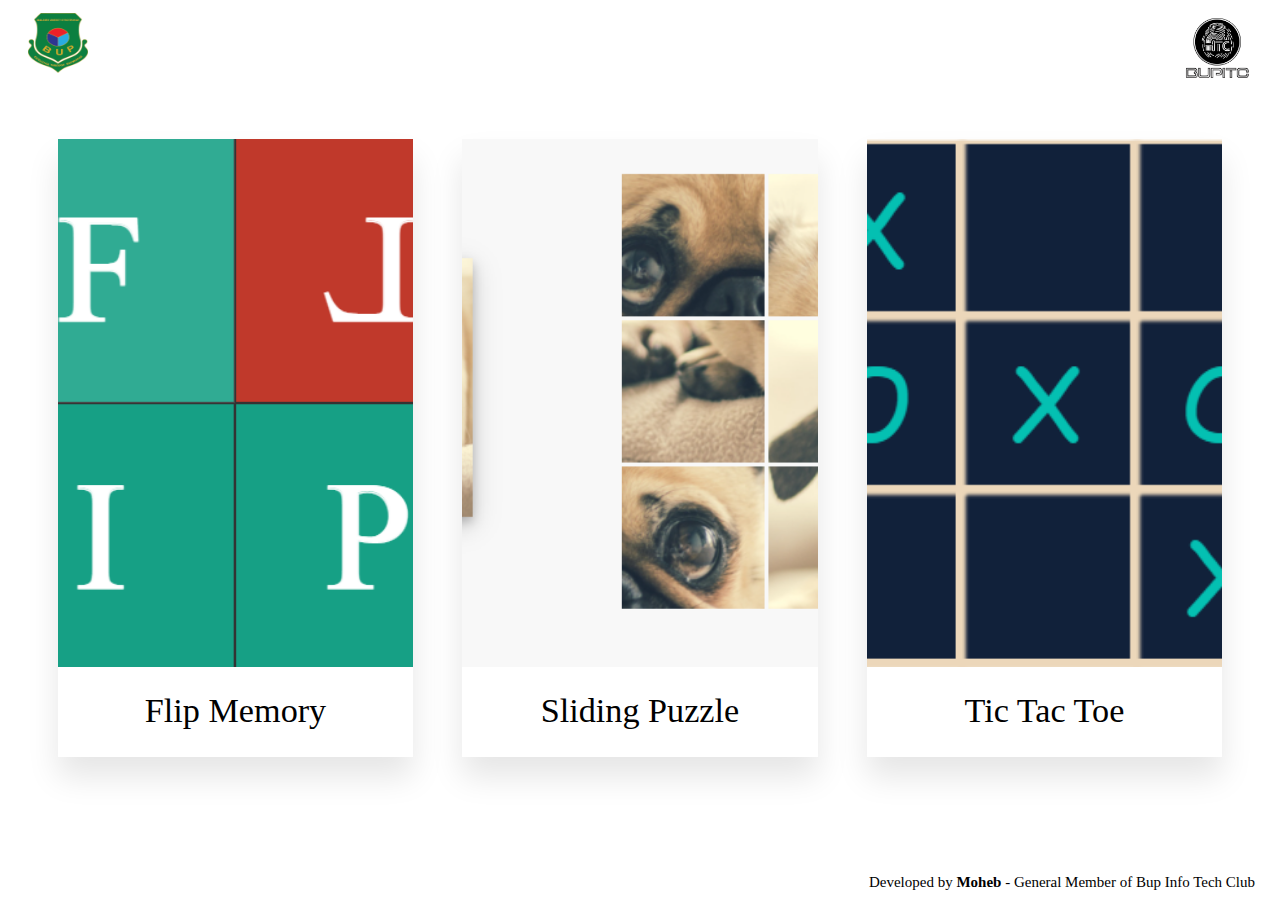
<file: index.html>
<!DOCTYPE html>
<html lang="en">
  <head>
    <meta charset="UTF-8" />
    <meta http-equiv="X-UA-Compatible" content="IE=edge" />
    <meta name="viewport" content="width=device-width, initial-scale=1.0" />
    <link rel="shortcut icon" type="image/png" href="./BUPITCCut-modified.png" />
    <link rel="stylesheet" href="style.css" />
    <title>ITC BUP Games</title>
  </head>
  <body>
    <div class="header">
      <img src="./bupLogo.png" alt="" class="bupLogo" />
      <img src="./bupITCLogo.png" alt="" class="bupITCLogo" />
    </div>
    <div class="container">
      <div class="box">
        <a href="./Flip Memory/flip.html"><img src="./flip.PNG" /> <span>Flip Memory</span></a>
      </div>
      <div class="box">
        <a href="./SliderPuzzle/Slider Puzzle/sliderpuzzle.html">
          <img src="./slide.PNG" />
          <span>Sliding Puzzle</span>
        </a>
      </div>
      <div class="box">
        <a href="./Tic Tac Toe/tic-tac-toe-main/tictactoe.html"> <img src="./tictactoe.PNG" /> <span>Tic Tac Toe</span></a>
      </div>
    </div>
    <div class="footer">Developed by <a href="https://www.facebook.com/Moheb619">Moheb</a> - General Member of Bup Info Tech Club</div>
  </body>
</html>
</file>
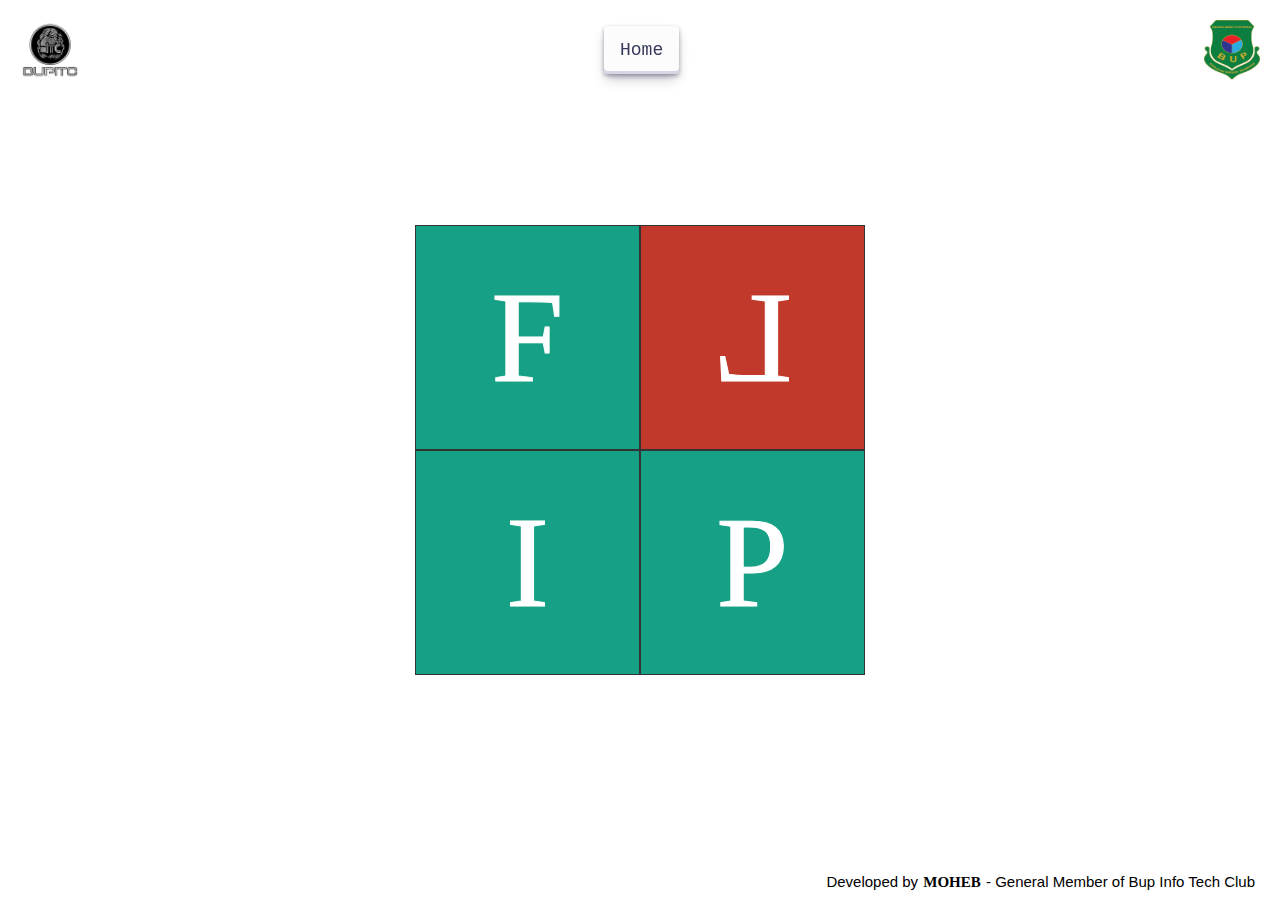
<file: Flip Memory/flip.html>
<!DOCTYPE html>
<html lang="en">
  <head>
    <meta charset="UTF-8" />
    <meta http-equiv="X-UA-Compatible" content="IE=edge" />
    <meta name="viewport" content="width=device-width, initial-scale=1.0" />
    <link rel="shortcut icon" type="image/png" href="./../BUPITCCut-modified.png" />
    <link rel="stylesheet" href="flip.css" />
    <title>Flip Memory</title>
  </head>
  <body>
    <div class="itcLogo">
      <img src="./bupITCLogo.png" alt="BUP ITC LOGO" class="itcLogo" />
      <button onclick="window.location.href='./../index.html';" class="homeButton">Home</button>
      <img src="./bupLogo.png" alt="BUP Logo" class="bupLogo" />
    </div>
    <div id="g"></div>

    <div class="logo">
      <!-- <p class="info" style="color: black !important">Click the P to get started.</p> -->

      <div class="card left">
        <div class="flipper">
          <div class="f c1">F</div>
          <div class="b contentbox" id="stats">
            <div class="padded">
              <h2>Figures</h2>
              Looks like you haven't FLIPped yet.
              <a href="javascript:;" class="playnow">Play now</a>
            </div>
          </div>
        </div>
      </div>
      <div class="card active twist">
        <div class="flipper">
          <div class="b f">
            <div class="c2">L</div>
          </div>
        </div>
      </div>
      <div class="card left">
        <div class="flipper">
          <div class="f c3">I</div>
          <div class="b contentbox instructions">
            <div class="padded">
              <h2>Instructions</h2>
              <p>Press [p] to pause, or [ESC] to abandon game.</p>
              <p>Flip is a timed card memory game. Click the green cards to see what symbol they uncover and try to find the matching symbol underneath the other cards.</p>
              <p>Uncover two matching symbols at once to eliminate them from the game.</p>
              <p>Eliminate all cards as fast as you can to win the game. Have fun FLIPing!</p>
            </div>
          </div>
        </div>
      </div>
      <div class="card">
        <div class="flipper">
          <div class="f c4">P</div>
          <div class="b contentbox levels">
            <a href="javascript:;" data-level="8" class="play">Casual</a>
            <a href="javascript:;" data-level="18" class="play">Medium</a>
            <a href="javascript:;" data-level="32" class="play">Hard</a>
          </div>
        </div>
      </div>
    </div>
    <div class="footer">Developed by <a href="https://www.facebook.com/Moheb619">Moheb</a> - General Member of Bup Info Tech Club</div>
    <script src="jquery.min.js"></script>
    <script src="flip.js"></script>
  </body>
</html>
</file>
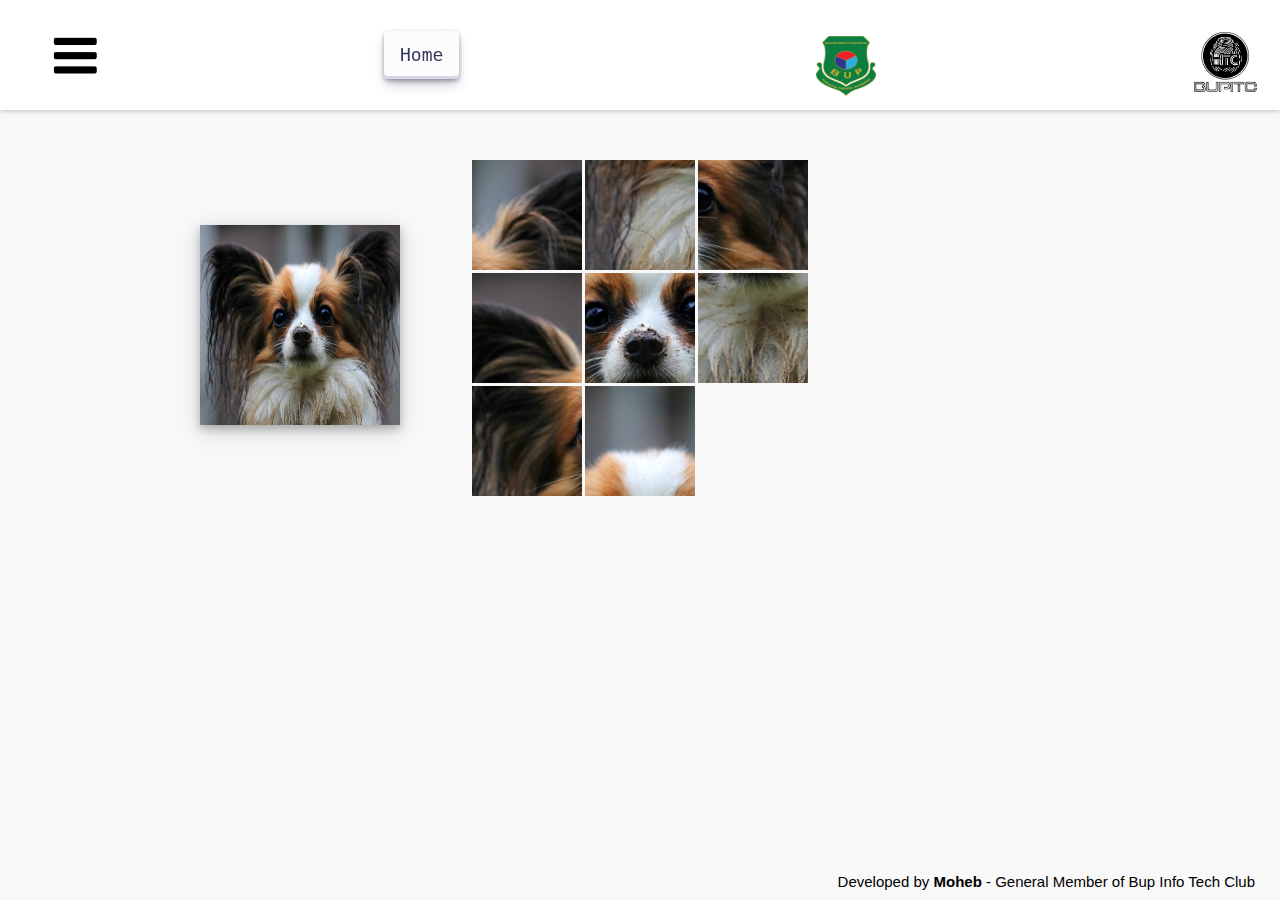
<file: SliderPuzzle/Slider Puzzle/sliderpuzzle.html>
<!DOCTYPE html>
<html>
  <head>
    <meta name="viewport" content="width=device-width, initial-scale=1.0" />
    <title>Tribikram Adhikari | Slider The Puzzle Game</title>
    <link rel="shortcut icon" type="image/png" href="./../../BUPITCCut-modified.png" />
    <link rel="stylesheet" type="text/css" href="sliderpuzzle.css" />
  </head>
  <body>
    <div id="wrapper">
      <div id="img-container">
        <div id="img-container-title">Choose Image For Puzzle</div>
        <span class="imageselect"><img src="resources/pictures/pug/frame.jpg" height="150px" width="150px" class="imgsel" name="pug" /></span>
        <span class="imageselect"><img src="resources/pictures/dog/frame.jpg" height="150p" width="150px" class="imgsel" name="dog" /></span>
        <span class="imageselect"><img src="resources/pictures/earth/frame.jpg" height="150px" width="150px" class="imgsel" name="earth" /></span>
        <span class="imageselect"><img src="resources/pictures/begema/frame.jpg" height="150px" width="150px" class="imgsel" name="begema" /></span>
      </div>
    </div>
    <div id="heading_Container">
      <div id="changeimage"></div>
      <div><img src="./resources/pictures/bupITCLogo.png" alt="bupITCLogo" class="bupITCLogo" /></div>
      <div><button onclick="window.location.href='./../../index.html';" class="homeButton">Home</button></div>
      <div><img src="./resources/pictures/bupLogo.png" alt="bupLogo" class="bupLogo" /></div>
      <!-- <div id="head">Slider Puzzle</div> -->
    </div>
    <div id="frame"></div>
    <div id="game">
      <li class="tile" id="1"><span class="number">1</span></li>
      <li class="tile" id="2"><span class="number">2</span></li>
      <li class="tile" id="3"><span class="number">3</span></li>
      <li class="tile" id="4"><span class="number">4</span></li>
      <li class="tile" id="5"><span class="number">5</span></li>
      <li class="tile" id="6"><span class="number">6</span></li>
      <li class="tile" id="7"><span class="number">7</span></li>
      <li class="tile" id="8"><span class="number">8</span></li>
      <li class="tile" id="blank"><span></span></li>
    </div>
    <div class="footer">Developed by <a href="https://www.facebook.com/Moheb619">Moheb</a> - General Member of Bup Info Tech Club</div>
    <script src="sliderpuzzle.js"></script>
  </body>
</html>
</file>
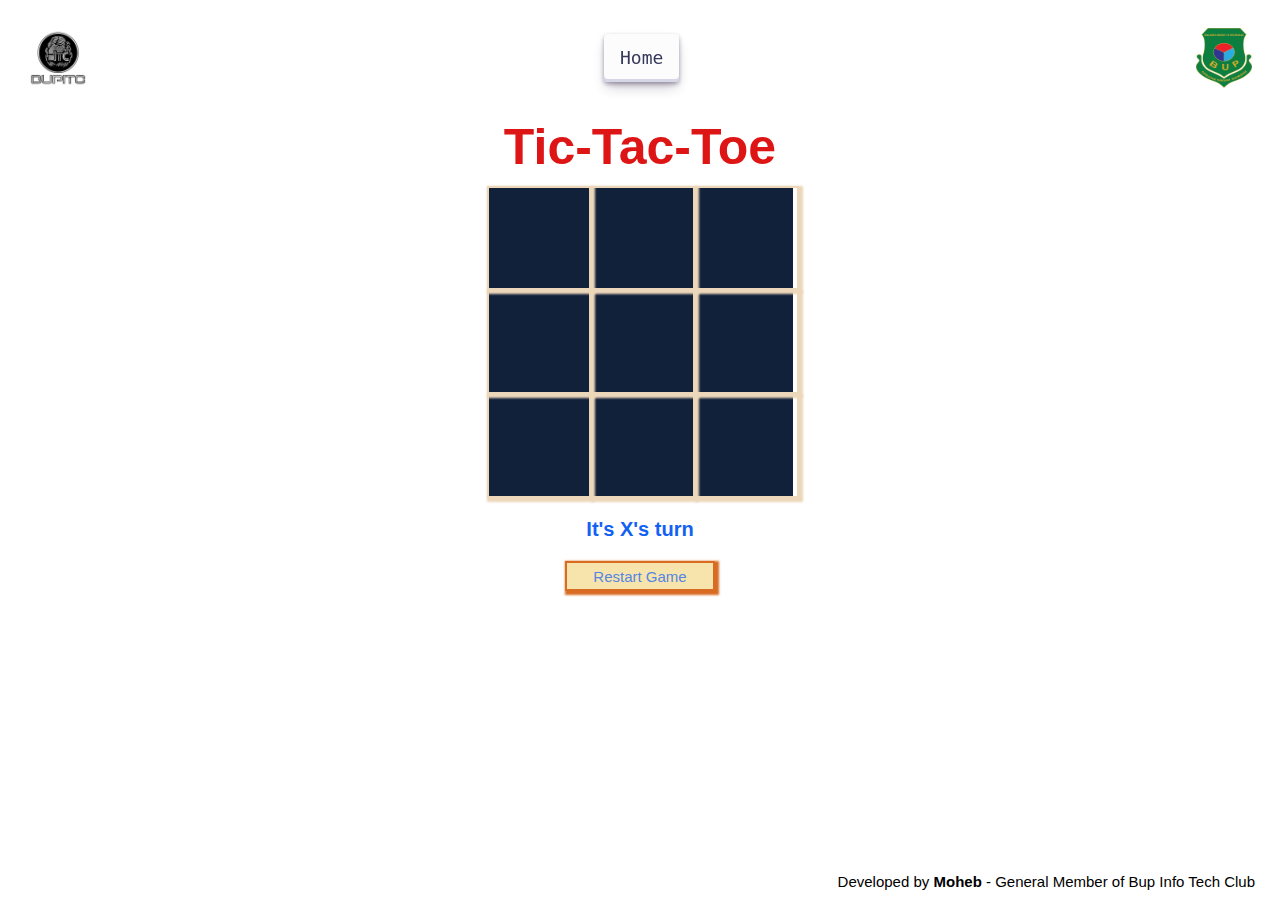
<file: Tic Tac Toe/tic-tac-toe-main/tictactoe.html>
<!DOCTYPE html>
<html lang="en">
  <head>
    <meta charset="UTF-8" />
    <meta name="viewport" content="width=device-width, user-scalable=no, initial-scale=1.0, maximum-scale=1.0, minimum-scale=1.0" />
    <meta http-equiv="X-UA-Compatible" content="ie=edge" />
    <title>Tic-Tac-Toe</title>
    <link rel="shortcut icon" type="image/png" href="./../../BUPITCCut-modified.png" />
    <link rel="stylesheet" href="tictactoe.css" />
  </head>
  <body>
    <header>
      <img src="./Screenshots/bupITCLogo.png" alt="" /><button onclick="window.location.href='./../../index.html';" class="homeButton">Home</button><img src="./Screenshots/bupLogo.png" alt="" />
    </header>
    <section>
      <h1 class="game--title">Tic-Tac-Toe</h1>
      <div class="game--container">
        <div data-cell-index="0" class="cell"></div>
        <div data-cell-index="1" class="cell"></div>
        <div data-cell-index="2" class="cell"></div>
        <div data-cell-index="3" class="cell"></div>
        <div data-cell-index="4" class="cell"></div>
        <div data-cell-index="5" class="cell"></div>
        <div data-cell-index="6" class="cell"></div>
        <div data-cell-index="7" class="cell"></div>
        <div data-cell-index="8" class="cell"></div>
      </div>
      <h2 class="game--status"></h2>
      <button class="game--restart">Restart Game</button>
    </section>
    <div class="footer">Developed by <a href="https://www.facebook.com/Moheb619">Moheb</a> - General Member of Bup Info Tech Club</div>
    <script src="tictactoe.js"></script>
  </body>
</html>
</file>
<file: style.css>
.header{
    display: flex;
    justify-content: space-between;
}
.header img{
    margin: 5px 20px;
}
.header .bupLogo{
    height: 60px;
    width: 60px;
}
.header .bupITCLogo{
    height: 70px;
    width: 70px;
}
.footer{

	font-size: 15px;
	line-height: 16px;
	text-align: center;
	color: black;
	padding: 10px 25px;
	position: absolute;
	bottom: 0;
	right: 0;

}
.footer a{
	font-weight: bolder;
    text-decoration: none;
    color: black;
}
.footer a:hover{
    color: blue;
}
.container {
    display: flex;
    width: 100%;
    padding: 4% 2%;
    box-sizing: border-box;
    height: 80vh;
  }
  .box {
    flex: 1;
    overflow: hidden;
    transition: .5s;
    margin: 0 2%;
    box-shadow: 0 20px 30px rgba(0,0,0,.1);
    line-height: 0;
  }
  
  .box a > img {
    width: 100%;
    height: calc(100% - 10vh);
    object-fit: cover; 
    transition: .5s;
  }
  .box a{
    text-decoration: none;
    color: black;
  }
  .box a > span {
    font-size: 3.8vh;
    display: block;
    text-align: center;
    height: 10vh;
    line-height: 2.6;
  }
  
  .box:hover { flex: 1 1 10%; }
  .box:hover a > img {
    width: 100%;
    height: 100%;
  }
</file>
<file: Flip Memory/flip.css>
body,
html {
	margin: 0;
	font: normal 0/0 Arial, Helvetica, sans-serif;
	/* background: #333; */
	overflow: hidden;
	color: #fff;
	-webkit-touch-callout: none;
	-webkit-user-select: none;
	-khtml-user-select: none;
	-moz-user-select: none;
	-ms-user-select: none;
	user-select: none;
}
body,
html,
.flipper,
.f,
.b
 {
	width: 100%;
	height: 100%;
}
#g{
	width: 100%;
	height: 78%;
}


/* font-face */
@font-face {
	font-family: "GeneralFoundicons";
	font-weight: normal;
	font-style: normal;
	src: url("https://s3-us-west-2.amazonaws.com/s.cdpn.io/60583/general_foundicons.eot");
	src: url("https://s3-us-west-2.amazonaws.com/s.cdpn.io/60583/general_foundicons.eot?#iefix")
			format("embedded-opentype"),
		url("https://s3-us-west-2.amazonaws.com/s.cdpn.io/60583/general_foundicons.woff")
			format("woff"),
		url("https://s3-us-west-2.amazonaws.com/s.cdpn.io/60583/general_foundicons.ttf")
			format("truetype"),
		url("https://s3-us-west-2.amazonaws.com/s.cdpn.io/60583/general_foundicons.svg#GeneralFoundicons")
			format("svg");
}
a {
	text-decoration: none;
	color: #fff;
	display: block;
	font: bold 18px/75px "Open Sans";
	text-transform: uppercase;
	text-align: center;
	padding: 0;
	margin: 0 1px;
}
a:hover {
	color: #fff;
	background: rgba(255, 255, 255, 0.1);
}

.itcLogo{
	display: flex;
	justify-content: space-between;
	align-items: center;
}
.homeButton{
    align-items: center;
    appearance: none;
    background-color: #FCFCFD;
    border-radius: 4px;
    border-width: 0;
    box-shadow: rgba(45, 35, 66, 0.4) 0 2px 4px,rgba(45, 35, 66, 0.3) 0 7px 13px -3px,#D6D6E7 0 -3px 0 inset;
    box-sizing: border-box;
    color: #36395A;
    cursor: pointer;
    display: inline-flex;
    font-family: "JetBrains Mono",monospace;
    height: 48px;
    justify-content: center;
    line-height: 1;
    list-style: none;
    overflow: hidden;
    padding-left: 16px;
    padding-right: 16px;
    position: relative;
    text-align: left;
    text-decoration: none;
    transition: box-shadow .15s,transform .15s;
    user-select: none;
    -webkit-user-select: none;
    touch-action: manipulation;
    white-space: nowrap;
    will-change: box-shadow,transform;
    font-size: 18px;
}
.homeButton:focus{
    box-shadow: #D6D6E7 0 0 0 1.5px inset, rgba(45, 35, 66, 0.4) 0 2px 4px, rgba(45, 35, 66, 0.3) 0 7px 13px -3px, #D6D6E7 0 -3px 0 inset;
}
.homeButton:hover{
    box-shadow: rgba(45, 35, 66, 0.4) 0 4px 8px, rgba(45, 35, 66, 0.3) 0 7px 13px -3px, #D6D6E7 0 -3px 0 inset;
    transform: translateY(-2px);
}
.homeButton:active{
    box-shadow: #D6D6E7 0 3px 7px inset;
    transform: translateY(2px);
}
.itcLogo .bupLogo{
	height: 60px;
	width: auto;
	margin: 20px;
}
.itcLogo .itcLogo{
	height: 60px;
	width: auto;
	margin: 20px;
}
.footer{

	font-size: 15px;
	line-height: 16px;
	text-align: center;
	color: black;
	padding: 0 25px;
	position: absolute;
	bottom: 0;
	right: 0;
	margin-bottom: -20px;
}
.footer a{
	font-size: 15px;
	font-weight: bolder;
    text-decoration: none;
    color: black;
	display: inline;
}
.footer a:hover{
    color: blue;
}

/* FRONT SCREEN */
.logo {
	width: 450px;
	height: 450px;
	position: absolute;
	top: 50%;
	left: 50%;
	margin: -225px 0 0 -225px;
}
.logo .card {
	width: 50%;
	height: 50%;
	cursor: default;
	position: relative;
}
.logo .card.left.active {
	z-index: 2;
}
.logo .card.left.active + .card {
	opacity: 0;
}
.logo .card.left.active .b {
	margin-left: -100%;
}
.logo .f {
	font: normal 130px/225px "Open Sans";
	text-align: center;
	text-transform: uppercase;
}
.logo .c2 {
	transform: scale(-1, 1);
	-webkit-transform: scale(-1, 1);
	-moz-transform: scale(-1, 1);
	-ms-transform: scale(-1, 1);
}

.logo .contentbox {
	width: 200%;
	font: normal 12px/16px "Open Sans";
	text-align: left;
}
.logo .contentbox.levels {
	width: 100%;
}
.logo .contentbox .padded {
	padding: 0 15px;
}
.logo .contentbox h2 {
	font-size: 24px;
	padding: 0;
	margin: 28px 0;
	text-transform: uppercase;
}
.logo .contentbox p {
	line-height: 14px;
	margin: 14px 0;
}

#stats h2 i {
	margin-right: 10px;
	vertical-align: top;
	font: italic normal 9px/8px "Open Sans";
	color: rgba(255, 255, 255, 0.4);
}
#stats ul {
	width: 50%;
	display: inline-block;
	margin: 0;
	padding: 0;
	list-style-type: none;
	vertical-align: top;
	line-height: 22px;
}
#stats li {
	display: block;
	margin: 0;
	padding: 0;
}
#stats li b {
	display: inline-block;
	font-size: 12px;
	width: 95px;
}
#stats a {
	position: absolute;
	bottom: 0;
	width: 100%;
	margin-left: -15px;
}

.logo .info {
	font-size: 11px;
	line-height: 16px;
	text-align: center;
	color: rgba(255, 255, 255, 0.3);
	padding: 0 25px;
}

/*GAME SCREEN*/
#g {
	margin-top: 4px;
}
#g .timer {
	width: 0%;
	height: 5px;
	position: absolute;
	top: 0;
	background: #c0392b;
	z-index: 1;
}
@-webkit-keyframes timer {
	100% {
		width: 100%;
	}
}
@-moz-keyframes timer {
	100% {
		width: 100%;
	}
}
@-o-keyframes timer {
	100% {
		width: 100%;
	}
}
@keyframes timer {
	100% {
		width: 100%;
	}
}
.pause {
	position: absolute;
	width: 100%;
	height: 100%;
	left: 0;
	top: 0;
	z-index: 100;
	background: rgba(51, 51, 51, 0.78);
}
.pause::before {
	content: "PAUSED";
	width: 100%;
	position: absolute;
	margin-top: -100px;
	top: 50%;
	background: #c0392b;
	color: #fff;
	font: bold 80px/200px "Open Sans";
	display: block;
	text-align: center;
}
/* card styles */
#g .found {
	display: inline-block;
}
.card {
	display: inline-block;
	-webkit-perspective: 1000;
	-moz-perspective: 1000;
}
.card:not(.active):hover {
	opacity: 0.8;
}
.card .b::before {
	content: attr(data-f);
	display: block;
	font: normal 100px/100px "GeneralFoundicons";
	position: absolute;
	top: 50%;
	margin-top: -50px;
	width: 100%;
	text-align: center;
}

/* flip cards */
.flipper {
	position: relative;
	-webkit-transform-style: preserve-3d;
	-moz-transform-style: preserve-3d;
}
.f,
.b {
	position: absolute;
	top: 0;
	left: 0;
	box-shadow: inset 0 0 0 1px #333;
	-webkit-backface-visibility: hidden;
	-moz-backface-visibility: hidden;
}
.f {
	background: #16a085;
	z-index: 1;
}
.b {
	background: #c0392b;
	opacity: 0;
}
.card.active .b {
	z-index: 2;
	opacity: 1;
}

/*Grouped for easy prefixing*/
.card,
.flipper,
.logo .b {
	transition: 400ms;
	-ms-transition: 400ms;
	-webkit-transition: 400ms;
	-moz-transition: 400ms;
	-o-transition: 400ms;
}
.card.active .flipper,
.b {
	transform: rotateY(180deg);
	-webkit-transform: rotateY(180deg);
	-moz-transform: rotateY(180deg);
	-ms-transform: rotateY(180deg);
	-o-transform: rotateY(180deg);
}
.logo .f,
.card .b::before,
.pause::before {
	-webkit-text-stroke: 1px #fff;
} /*webkit only*/

/*Responsive Stuff*/
@media all and (max-width: 1680px) and (min-width: 640px) {
	.card .b::before {
		font-size: 90px;
	}
	#g.medium .card .b::before {
		font-size: 70px;
	}
	#g.hard .card .b::before {
		font-size: 50px;
	}
}
@media all and (max-width: 640px) and (min-width: 470px) {
	.card .b::before {
		font-size: 90px;
	}
	#g.medium .card .b::before {
		font-size: 60px;
	}
	#g.hard .card .b::before {
		font-size: 50px;
	}
}

@media all and (max-width: 470px) and (min-width: 0px) {
	.card .b::before {
		font-size: 60px;
	}
	#g.medium .card .b::before {
		font-size: 35px;
		-webkit-text-stroke: 0;
	}
	#g.hard .card .b::before {
		font-size: 32px;
		-webkit-text-stroke: 0;
	}
}

@media all and (max-width: 640px) and (min-width: 0px) {
	a {
		line-height: 50px;
		font-size: 13px;
	}
	.logo {
		width: 300px;
		height: 300px;
		margin: -150px 0 0 -150px;
	}
	.logo .f {
		font: normal 80px/150px "Open Sans";
	}
	.logo .contentbox h2 {
		font-size: 16px;
		margin: 24px 0;
	}
	.logo .instructions h2 {
		display: none;
	}
	.logo .instructions.contentbox p:nth-child(3) {
		display: none;
	}
	#stats li b {
		width: auto;
	}
}
</file>
<file: SliderPuzzle/Slider Puzzle/sliderpuzzle.css>
@font-face {
    font-family: Lucida;
    src: url('resources/fonts/Monaco.ttf');
}

* {
font-family: Arial;
box-sizing: border-box;
}
html,body {
	height: 100%;
}

body {
	margin: 0px;
	background-color: #f8f8f8;

}
.homeButton{
    align-items: center;
    appearance: none;
    background-color: #FCFCFD;
    border-radius: 4px;
    border-width: 0;
    box-shadow: rgba(45, 35, 66, 0.4) 0 2px 4px,rgba(45, 35, 66, 0.3) 0 7px 13px -3px,#D6D6E7 0 -3px 0 inset;
    box-sizing: border-box;
    color: #36395A;
    cursor: pointer;
    display: inline-flex;
    font-family: "JetBrains Mono",monospace;
    height: 48px;
    justify-content: center;
    line-height: 1;
    list-style: none;
    overflow: hidden;
    padding-left: 16px;
    padding-right: 16px;
    position: relative;
    text-align: left;
    text-decoration: none;
    transition: box-shadow .15s,transform .15s;
    user-select: none;
    -webkit-user-select: none;
    touch-action: manipulation;
    white-space: nowrap;
    will-change: box-shadow,transform;
    font-size: 18px;
	left: 30%;
}
.homeButton:focus{
    box-shadow: #D6D6E7 0 0 0 1.5px inset, rgba(45, 35, 66, 0.4) 0 2px 4px, rgba(45, 35, 66, 0.3) 0 7px 13px -3px, #D6D6E7 0 -3px 0 inset;
}
.homeButton:hover{
    box-shadow: rgba(45, 35, 66, 0.4) 0 4px 8px, rgba(45, 35, 66, 0.3) 0 7px 13px -3px, #D6D6E7 0 -3px 0 inset;
    transform: translateY(-2px);
}
.homeButton:active{
    box-shadow: #D6D6E7 0 3px 7px inset;
    transform: translateY(2px);
}

#heading_Container {
		margin-top: 0px;
  		height: 110px;
  		display: flex;
  	    /*border: 1px solid black;*/
  	    background-color: white;
  	    box-shadow: 0 2px 4px 0 rgba(0,0,0,0.16);
  	    font-weight: 10px;
  	    flex-direction: column;
  	    justify-content: center;	
  	}
#heading_Container .bupLogo{
	height: 60px;
	width: 60px;
	float: right;
	margin: auto 20px;
	position: absolute;
	top: 4%;
	right: 30%;
}
#heading_Container .bupITCLogo{
	height: 70px;
	width: 70px;
	float: right;
	margin: auto 20px;
	position: absolute;
	top: 3%;
	right: 0;
}

#heading_Container > div#head {

		height: 30px;
		letter-spacing: 2px;
		font-size: 30px;
		display: flex;
		margin: 0 auto;
		/*border: 1px solid black;*/
		/*transform: scale(1, 1.5);*/
		

}

div#game {

/*border: 1px solid black;*/
height: 336px;
position: relative;
width: 336px;
margin: auto auto;
margin-top: 50px;
}


li.tile {

	display: inline-block;
	height: 110px;
	width: 110px;
	/*border: 1px solid black;*/
	position: absolute;
	transition: 0.3s;
	cursor: pointer;
	background-size: contain;
}

#blank {
	cursor: default;
	border: none;
}
#help {

margin-top:10px;
text-align: center;


}
span.number {
	display: none;
	width: 30px;
	border: 1px solid black;
	background-color: rgba(255,255,255,0.3);
	text-align: center;
	font-size: 25px;

}

div#frame {

	display: inline-block;
	height: 200px;
	width: 200px;
	/*border: 1px solid black;*/
	position: absolute;
	top: 225px;
	left: 200px;
	width: 200px;
	background-size: contain;
	background-repeat: no-repeat;
	background-size: 100% 100%;
	background-position: center;
	transition: 0.5s;
	box-shadow: 0 4px 8px 0 rgba(0, 0, 0, 0.2), 0 6px 20px 0 rgba(0, 0, 0, 0.19);
}

#changeimage {


position: absolute;
/*border: 1px solid black;*/
left: 50px;
display: inline-block;
height: 50px;
width: 50px;
background-image: url('resources/pictures/icons/options.png');
background-repeat: no-repeat;
background-size: 100% 100%;
cursor: pointer;
}

#wrapper {

	position: absolute;
	width: 100%;
	height: 100%;
	border: 8px solid black;
	z-index: 9999;
	background: rgba(0,0,0,0.6);
	padding-top: 15%;
	display: none;
}

#img-container {

	margin: auto auto;
	height: 50%;
	border: 1px solid white;
	width: 60%; 
	background-color: rgba(255,255,255,0.9);
	text-align: center;
	font-size: 30px;
	padding-top: 10px;
}

.imageselect:hover {


cursor: pointer;
display: inline-block;
/*border: 1px solid black;*/
box-shadow: 0 4px 8px 0 rgba(0, 0, 0, 0.2), 0 6px 20px 0 rgba(0, 0, 0, 0.19);

}

.footer{

	font-size: 15px;
	line-height: 16px;
	text-align: center;
	color: black;
	padding: 10px 25px;
	position: absolute;
	bottom: 0;
	right: 0;

}
.footer a{
	font-weight: bolder;
    text-decoration: none;
    color: black;
}
.footer a:hover{
    color: blue;
}

@media screen and (max-width: 1209px) {
  div#frame { 
   display: none; 
  }

  #img-container{
  	height: 100%;
  	margin: 0 0;
  	width: 100%;
  }

  #wrapper {
  	padding-top: 0px;
  }

  .homeButton{
	font-size: 10px;
	height: 30px;
	left: 30%;
  }
  #heading_Container{
  	height: 50px;
  }
  #heading_Container .bupLogo{
	height: 30px;
	width: 30px;
	float: right;
	margin: auto 20px;
	position: absolute;
	top: 1.5%;
	right: 30%;
}
#heading_Container .bupITCLogo{
	height: 40px;
	width: 40px;
	float: right;
	margin: auto 20px;
	position: absolute;
	top: 1%;
	right: 0;
}

  #changeimage {
  	height: 30px;
  	width: 30px;
  	left: 10px;
  }


}
</file>
<file: Tic Tac Toe/tic-tac-toe-main/tictactoe.css>
body {
    font-family: "Arial", sans-serif;
}
header{
    display: flex;
    justify-content: space-between;
    align-items: center;
}
header img{
    height: 60px;
    width: auto;
    margin: 20px;
}

.homeButton{
    align-items: center;
    appearance: none;
    background-color: #FCFCFD;
    border-radius: 4px;
    border-width: 0;
    box-shadow: rgba(45, 35, 66, 0.4) 0 2px 4px,rgba(45, 35, 66, 0.3) 0 7px 13px -3px,#D6D6E7 0 -3px 0 inset;
    box-sizing: border-box;
    color: #36395A;
    cursor: pointer;
    display: inline-flex;
    font-family: "JetBrains Mono",monospace;
    height: 48px;
    justify-content: center;
    line-height: 1;
    list-style: none;
    overflow: hidden;
    padding-left: 16px;
    padding-right: 16px;
    position: relative;
    text-align: left;
    text-decoration: none;
    transition: box-shadow .15s,transform .15s;
    user-select: none;
    -webkit-user-select: none;
    touch-action: manipulation;
    white-space: nowrap;
    will-change: box-shadow,transform;
    font-size: 18px;
}
.homeButton:focus{
    box-shadow: #D6D6E7 0 0 0 1.5px inset, rgba(45, 35, 66, 0.4) 0 2px 4px, rgba(45, 35, 66, 0.3) 0 7px 13px -3px, #D6D6E7 0 -3px 0 inset;
}
.homeButton:hover{
    box-shadow: rgba(45, 35, 66, 0.4) 0 4px 8px, rgba(45, 35, 66, 0.3) 0 7px 13px -3px, #D6D6E7 0 -3px 0 inset;
    transform: translateY(-2px);
}
.homeButton:active{
    box-shadow: #D6D6E7 0 3px 7px inset;
    transform: translateY(2px);
}
section {
    text-align: center;
}

.cell {
    font-family: "Permanent Marker", cursive;
    width: 100px;
    height: 100px;
    box-shadow: 2px 2px 2px 2px #ecd7ba;
    border: 2px solid #ecd7ba;
    cursor: pointer;
    line-height: 100px;
    font-size: 60px;
}

.game--title {
    font-size: 50px;
    /* color: #d7a62f; */
    color: rgb(221, 21, 21);
    margin: 10px auto;
}

.game--container {
    display: grid;
    grid-template-columns: repeat(3, auto);
    width: 306px;
    margin: 10px auto;
    background-color: #11213a;
    color: #04c0b2;
}

.game--status {
    font-size: 20px;
    color: #1261f3;
    margin: 20px auto;
}

.game--restart {
    background-color: #f7e4ac;
    width: 150px;
    height: 30px;
    font-size: 15px;
    color: #5586e2;
    box-shadow: 2px 2px 2px 2px #d86c23;
    border: 2px solid #d86c23;
}

.footer{

	font-size: 15px;
	line-height: 16px;
	text-align: center;
	color: black;
	padding: 10px 25px;
	position: absolute;
	bottom: 0;
	right: 0;

}
.footer a{
	font-weight: bolder;
    text-decoration: none;
    color: black;
}
.footer a:hover{
    color: blue;
}
</file>
